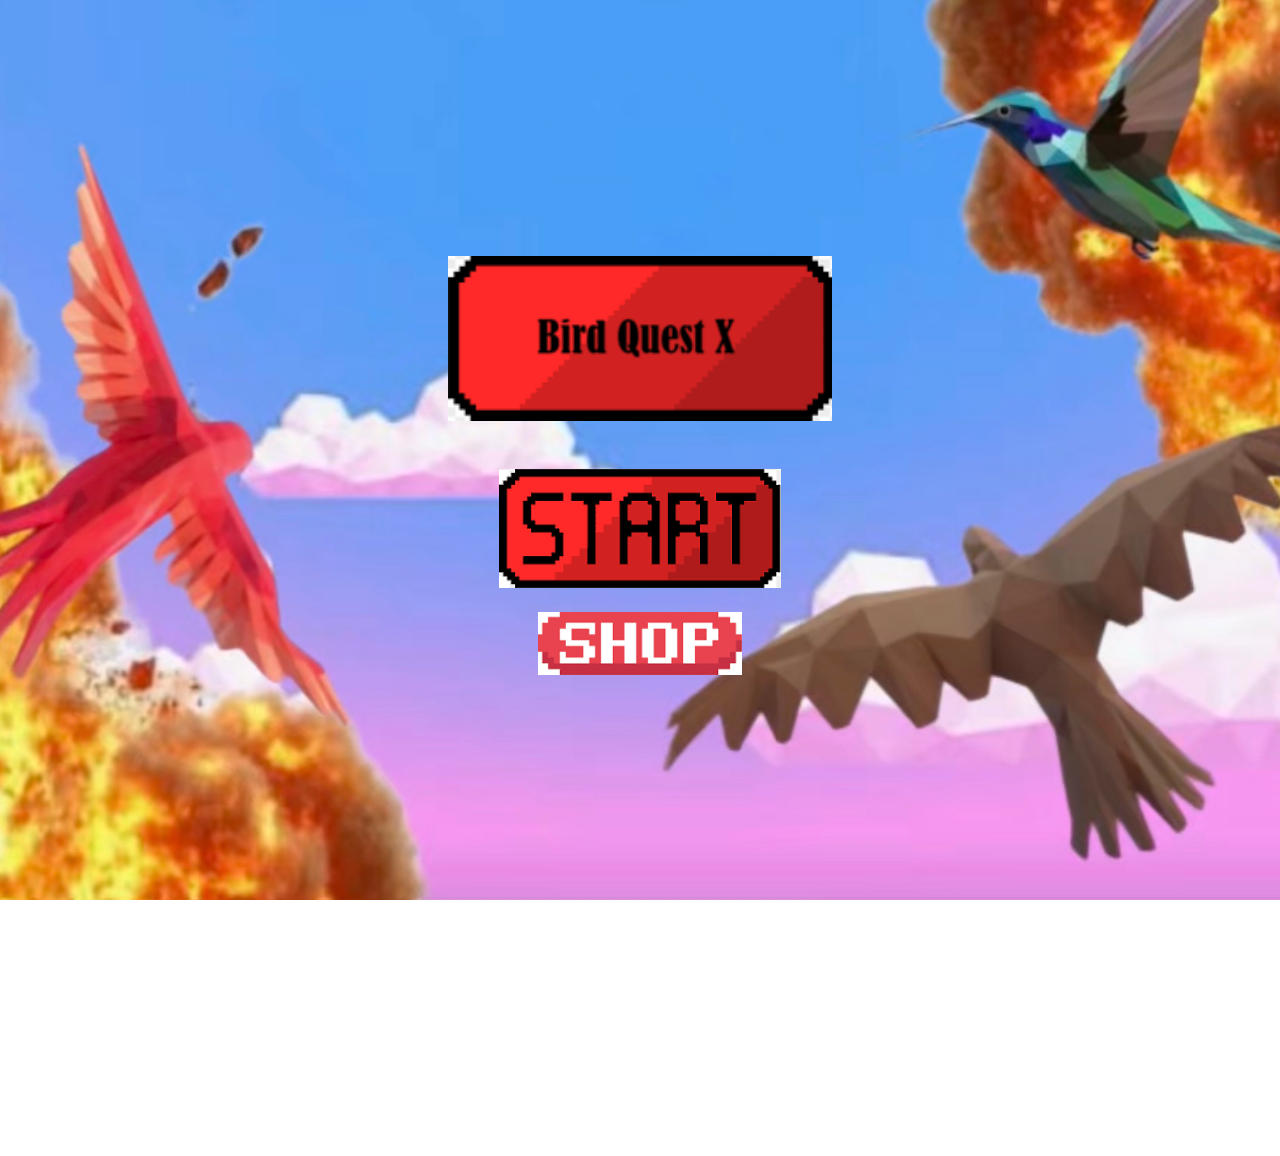
<file: index.html>
<!DOCTYPE html>
<html>
<head>
    <meta charset="utf-8">
    <link rel="stylesheet" href="CSS/style.css">
    <link rel="stylesheet" href="CSS/Size.css">
</head>
<body>

<h1> </h1>
<audio id="main-music" src="BQX assets/music/Pixel Feathers.mp3" loop></audio>

<a href="Extra/about.html">
    <img class="title-image" src="BQX assets/Main Page/BirdQuestX Title.png" alt="BirdQuestX Title">
</a>

<a href="Extra/deivcetypeprediction.html">
    <img class="start-button" src="BQX assets/Main Page/Start.png" alt="Start Game">
</a>
<a href="Game/shop.html">
    <img class="shop-button" src="BQX assets/Main Page/Shop.png" alt="shop">
</a>



</body>
 <script>
        const mainMusic = document.getElementById("main-music");

        document.addEventListener("keydown", function (event) {
            if (event.key.toLowerCase() === "l") {
                if (mainMusic.paused) {
                    mainMusic.play();
                } else {
                    mainMusic.pause();
                }
            }

            if (event.key.toLowerCase() === "p") {
                window.location.href = "Game/Beta/Beta Testing Pick.html";
            }
        });
    </script>
    
</html>
</file>
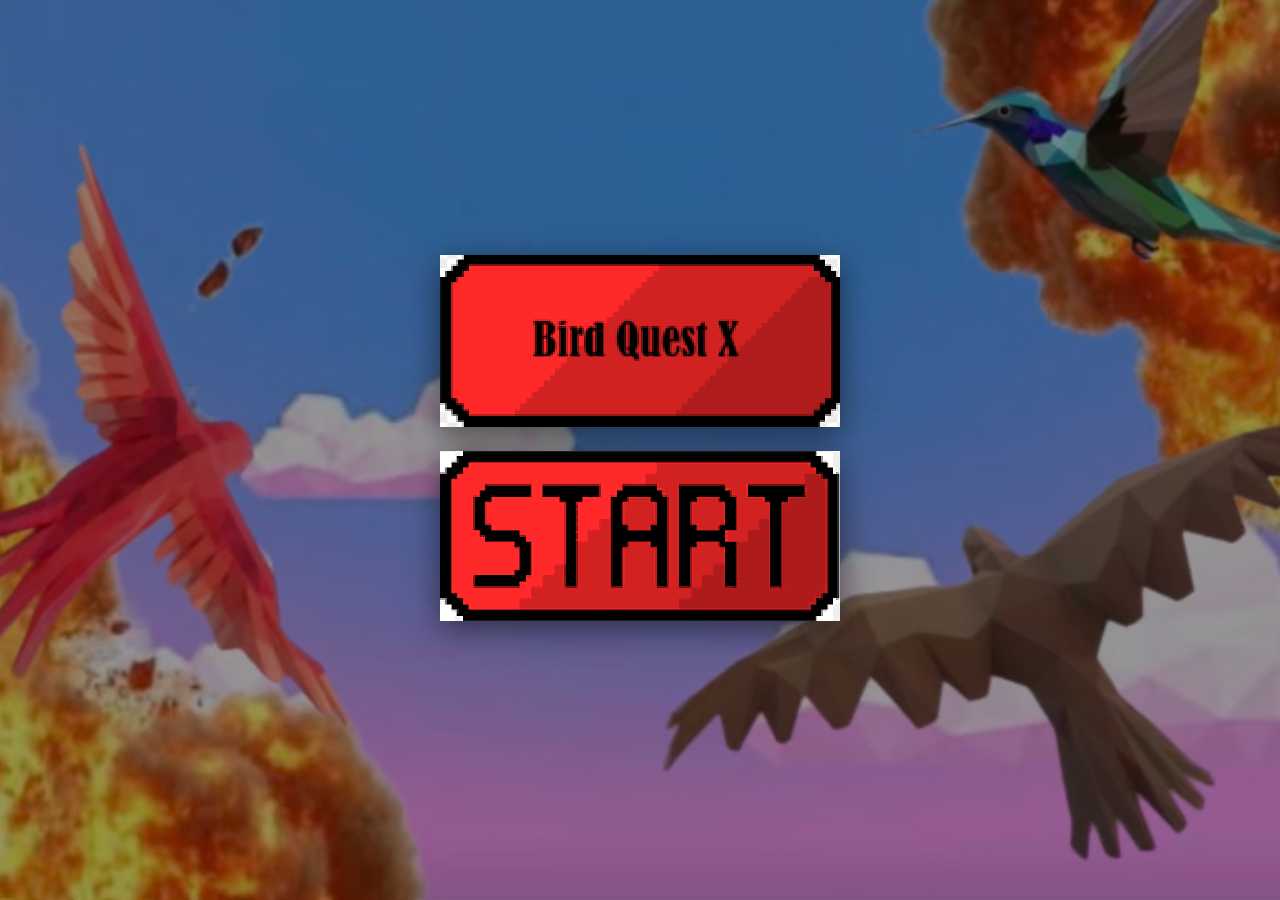
<file: Testing/index.html>
<!DOCTYPE html>
<html>
<head>
    <meta charset="utf-8">
    <link rel="stylesheet" href="style.css">
</head>
<body>

<div class="screen">
    <a href="../Extra/about.html">
        <img class="title-logo" src="../BQX assets/Main Page/BirdQuestX Title.png" alt="BirdQuestX Title">
    </a>

    <a href="game/game.html">
        <img class="title-logo" src="../BQX assets/Main Page/Start.png" alt="Start Game">
    </a>
</div>

<audio id="main-music" src="../BQX assets/music/Pixel Feathers.mp3" loop></audio>

<script>
    const mainMusic = document.getElementById("main-music");

    document.addEventListener("keydown", function (event) {
        if (event.key.toLowerCase() === "l") {
            if (mainMusic.paused) {
                mainMusic.play();
            } else {
                mainMusic.pause();
            }
        }

        if (event.key.toLowerCase() === "p") {
            window.location.href = "../Game/Beta/Beta Testing Pick.html";
        }
    });
</script>

</html>
</file>
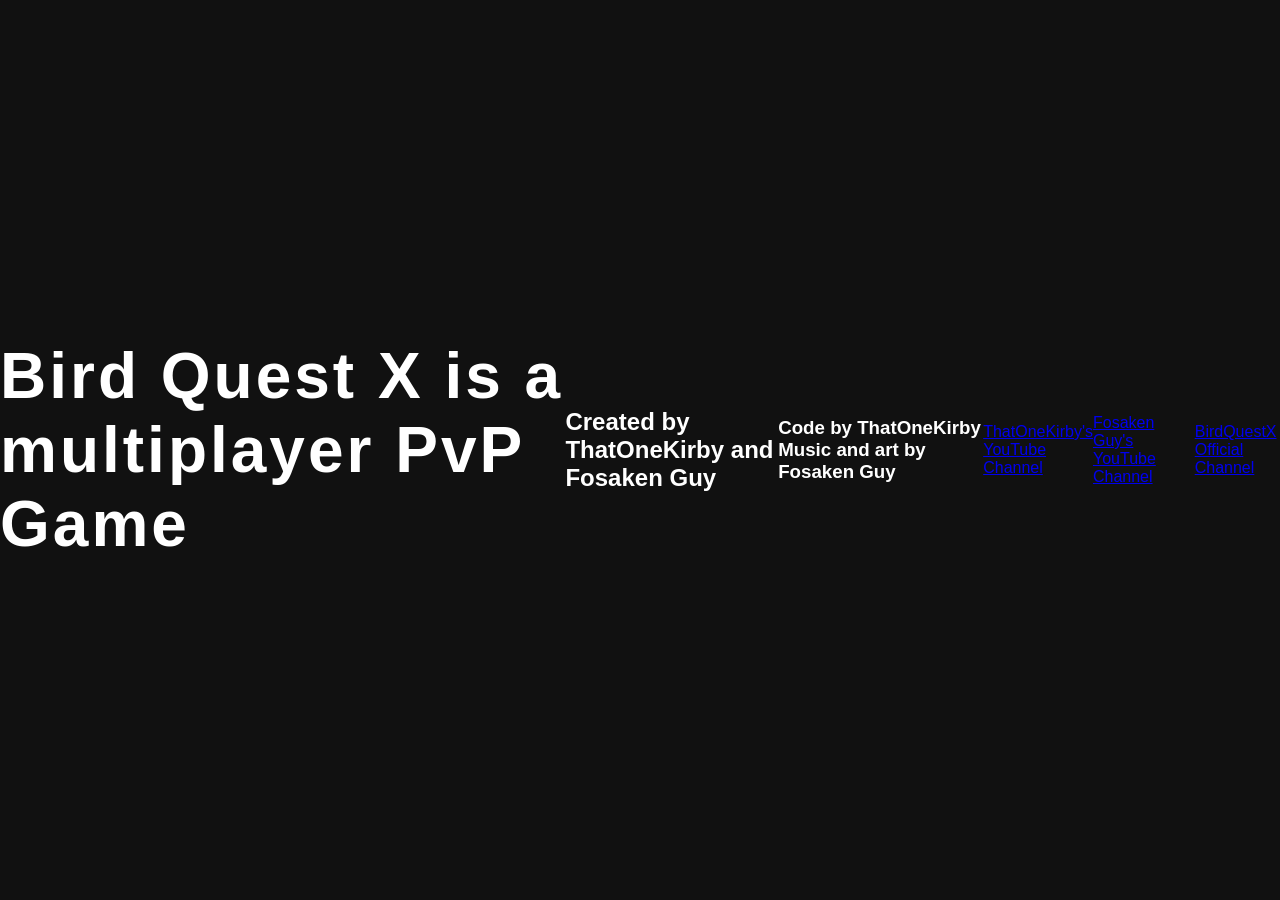
<file: Extra/about.html>
<!DOCTYPE html>
<html lang="en">
<head>
    <meta charset="UTF-8">
    <title>About</title>
    <style>
        body {
            margin: 0;
            height: 100vh;
            display: flex;
            justify-content: center;
            align-items: center;
            background-color: #111;
            color: white;
            font-family: Arial, sans-serif;
        }

        h1 {
            font-size: 4rem;
            letter-spacing: 3px;
        }
    </style>
</head>
<body>
    <h1>Bird Quest X is a multiplayer PvP Game</h1>
    <h2>Created by ThatOneKirby and Fosaken Guy</h2>
    <h3>Code  by ThatOneKirby Music and art by Fosaken Guy</h3>       
    <a href="https://www.youtube.com/@ThatoneKirby-Linux">ThatOneKirby's YouTube Channel</a>
    <a href="https://www.youtube.com/@Tw0T1m3_F4n">Fosaken Guy's YouTube Channel</a>
    <a href="https://www.youtube.com/@BirdQuestX_Dev"> BirdQuestX Official Channel</a>
</body>
 <script>
        document.addEventListener("keydown", function (event) {
            if (event.key.toLowerCase() === "p") {
                window.location.href = "../index.html";
            }
        });
    </script>

</html>
</file>
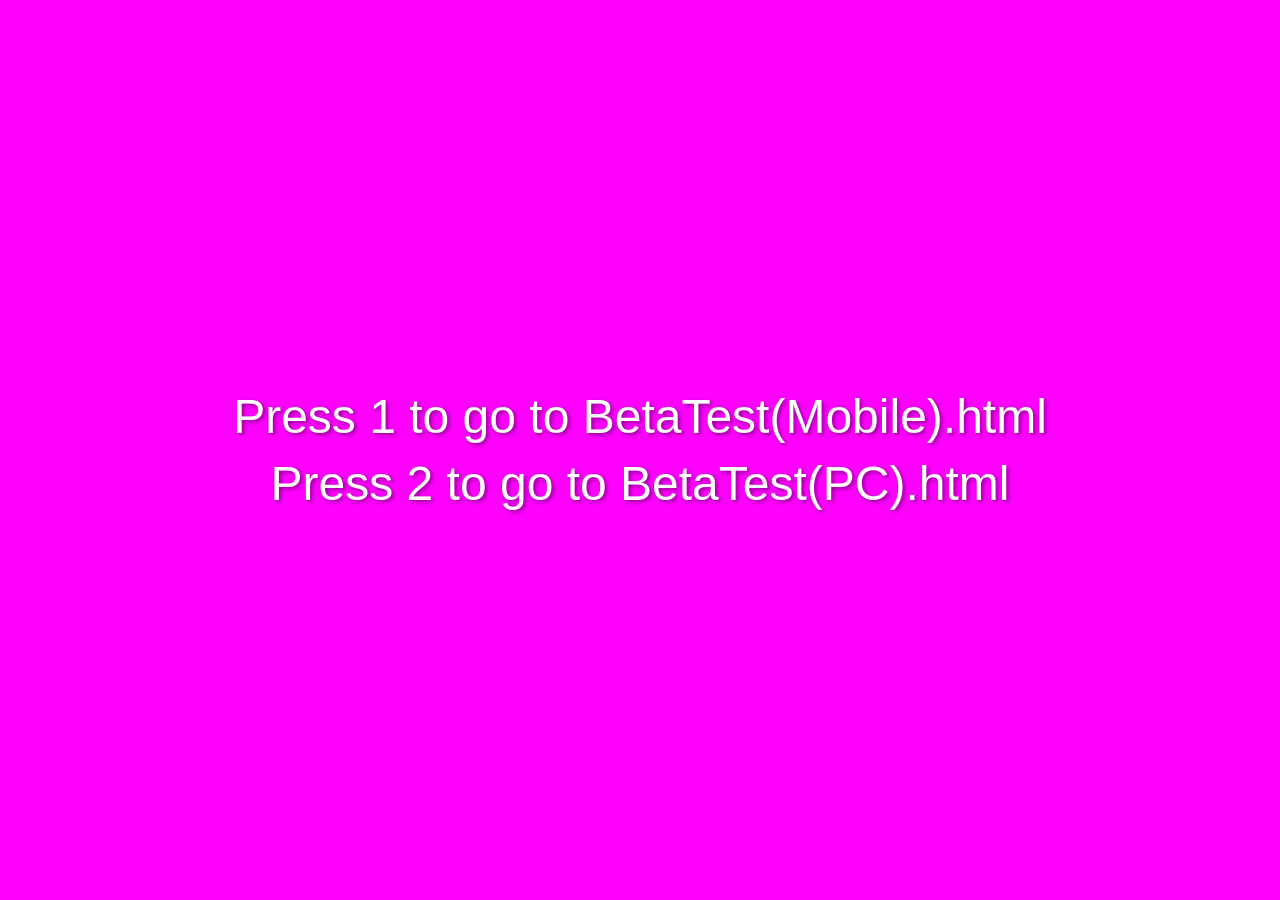
<file: Extra/Beta Testing Pick.html>
<!DOCTYPE html>
<html lang="en">
<head>
    <meta charset="UTF-8">
    <meta name="viewport" content="width=device-width, initial-scale=1.0">
    <title>Beta Testing Pick</title>
    <style>
        html, body {
            margin: 0;
            height: 100%;
        }

        body {
            min-height: 100vh;
            display: flex;
            align-items: center;
            justify-content: center;
            background: magenta;
            color: white;
            font-family: Arial, sans-serif;
            text-align: center;
        }

        .picker-text {
            font-size: 3rem;
            line-height: 1.4;
            text-shadow: 2px 2px 4px rgba(0, 0, 0, 0.45);
        }
    </style>
</head>
<body>
    <div class="picker-text">
        Press 1 to go to BetaTest(Mobile).html<br>
        Press 2 to go to BetaTest(PC).html
    </div>

    <script>
        document.addEventListener("keydown", function (event) {
            if (event.key === "1") {
                window.location.href = "../Game/Beta/BetaTest(Mobile).html";
            }

            if (event.key === "2") {
                window.location.href = "../Game/Beta/BetaTest(PC).html";
            }
        });
    </script>
</body>
</html>
</file>
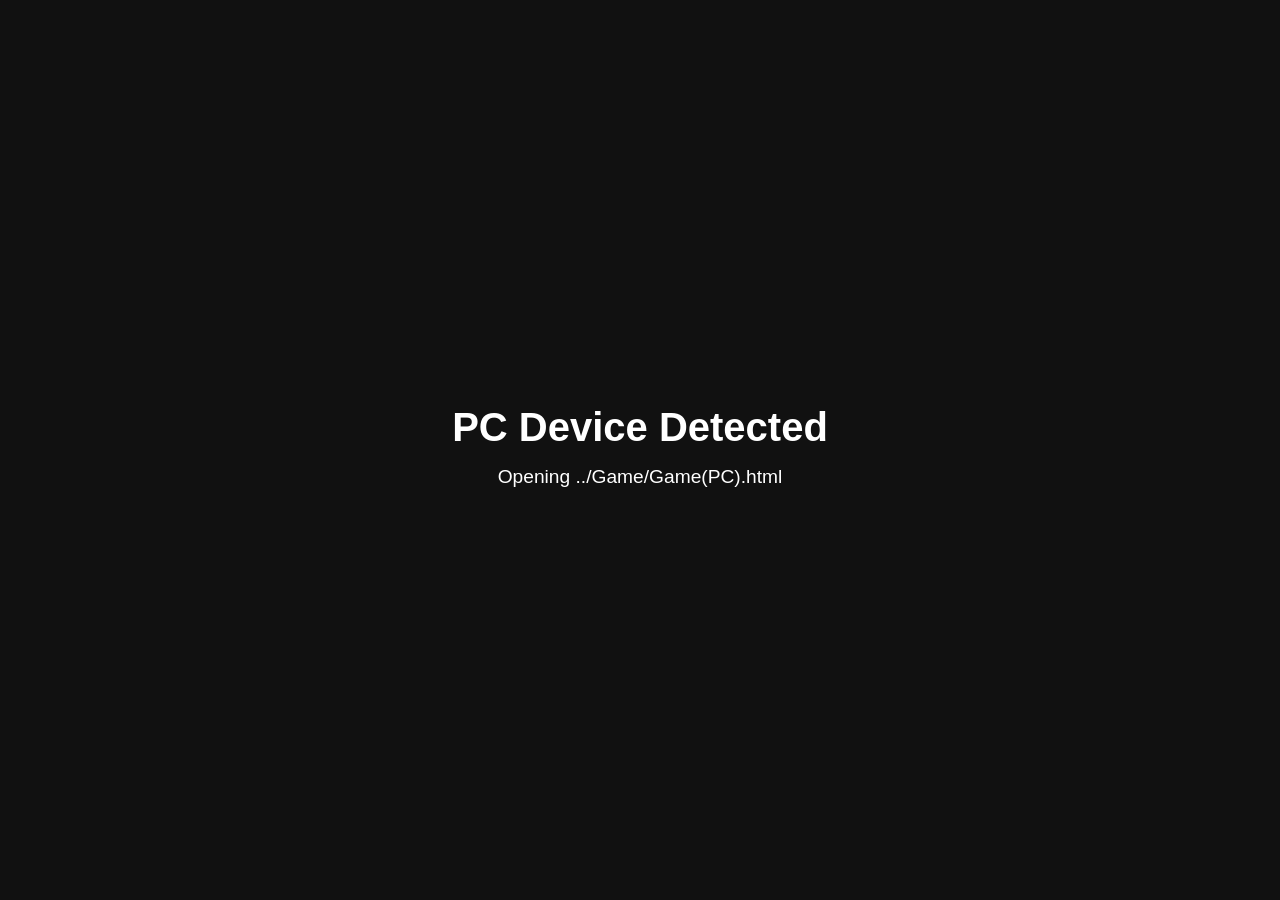
<file: Extra/deivcetypeprediction.html>
<!DOCTYPE html>
<html lang="en">
<head>
    <meta charset="UTF-8">
    <meta name="viewport" content="width=device-width, initial-scale=1.0">
    <title>Device Type Prediction</title>
    <style>
        body {
            margin: 0;
            min-height: 100vh;
            display: flex;
            align-items: center;
            justify-content: center;
            background: #111;
            color: #fff;
            font-family: Arial, sans-serif;
            text-align: center;
        }

        .message {
            padding: 2rem;
        }

        h1 {
            margin: 0 0 1rem;
            font-size: 2.5rem;
        }

        p {
            margin: 0.5rem 0;
            font-size: 1.2rem;
        }
    </style>
</head>
<body>
    <div class="message">
        <h1 id="device-type">Detecting device...</h1>
        <p id="redirect-text"></p>
    </div>

    <script>
        function isMobileDevice() {
            const mobilePattern = /Android|webOS|iPhone|iPad|iPod|BlackBerry|IEMobile|Opera Mini/i;
            return mobilePattern.test(navigator.userAgent) || window.innerWidth <= 768;
        }

        const mobile = isMobileDevice();
        const deviceType = mobile ? "Mobile Device Detected" : "PC Device Detected";
        const destination = mobile ? "../Game/Game(Mobile).html" : "../Game/Game(PC).html";

        document.getElementById("device-type").textContent = deviceType;
        document.getElementById("redirect-text").textContent = "Opening " + destination;

        setTimeout(function () {
            window.location.href = destination;
        }, 1200);
    </script>
</body>
</html>
</file>
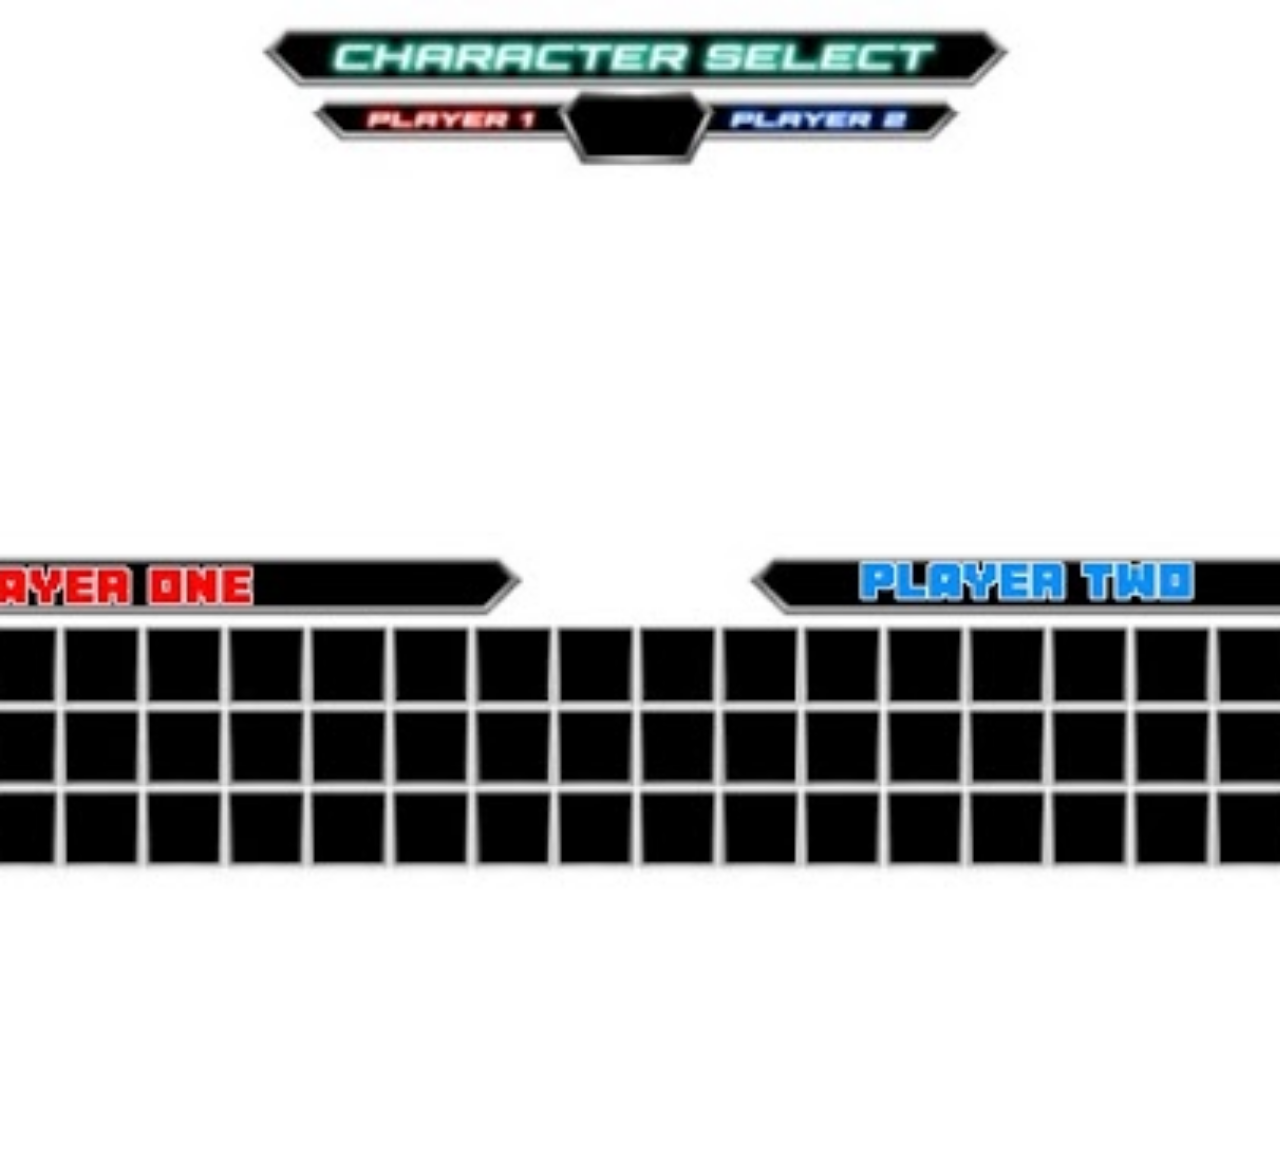
<file: Game/CharactorSelector.html>
<!DOCTYPE html>
<html>
<head>
    <meta charset="utf-8">
    <title>Character Selector</title>
    <link rel="stylesheet" href="../CSS/BattleStyleMenu.css">
</head>
<body>

<h1></h1>
<audio id="main-music" src="../BQX assets/music/Bird Bath.mp3" loop></audio>

<script>
    const mainMusic = document.getElementById("main-music");

    document.addEventListener("keydown", function (event) {
        if (event.key.toLowerCase() === "l") {
            if (mainMusic.paused) {
                mainMusic.play();
            } else {
                mainMusic.pause();
            }
        }
    });
</script>

</body>
</html>
</file>
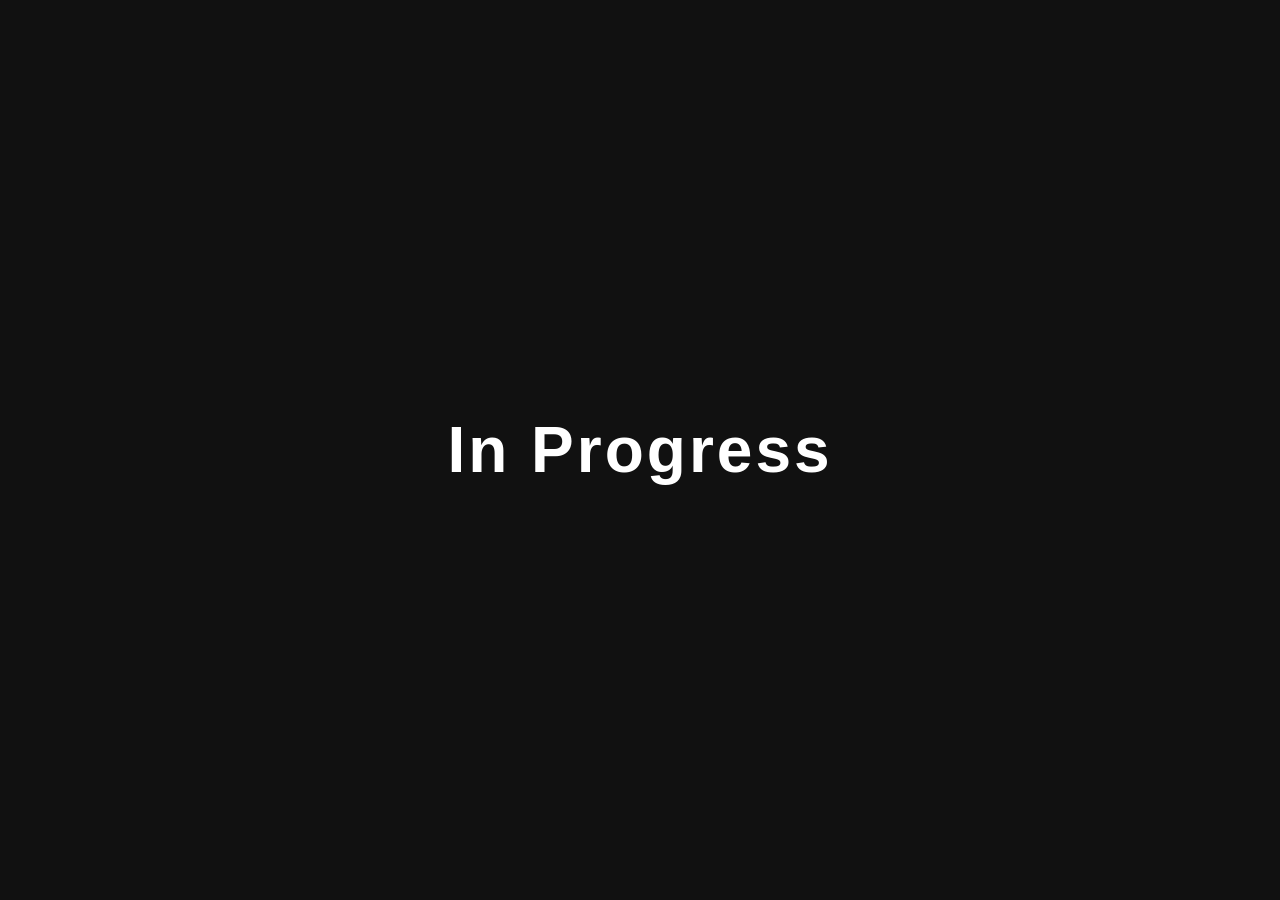
<file: Game/Game(Mobile).html>
<!DOCTYPE html>
<html lang="en">
<head>
    <meta charset="UTF-8">
    <title>Mobile</title>
    <style>
        body {
            margin: 0;
            height: 100vh;
            display: flex;
            justify-content: center;
            align-items: center;
            background-color: #111;
            color: white;
            font-family: Arial, sans-serif;
        }

        h1 {
            font-size: 4rem;
            letter-spacing: 3px;
        }
    </style>
</head>
<body>
    <h1>In Progress</h1>
</body>
 <script>
        document.addEventListener("keydown", function (event) {
            if (event.key.toLowerCase() === "p") {
                window.location.href = "Beta/BetaTest(Mobile).html";
            }
        });
    </script>
</html>
</file>
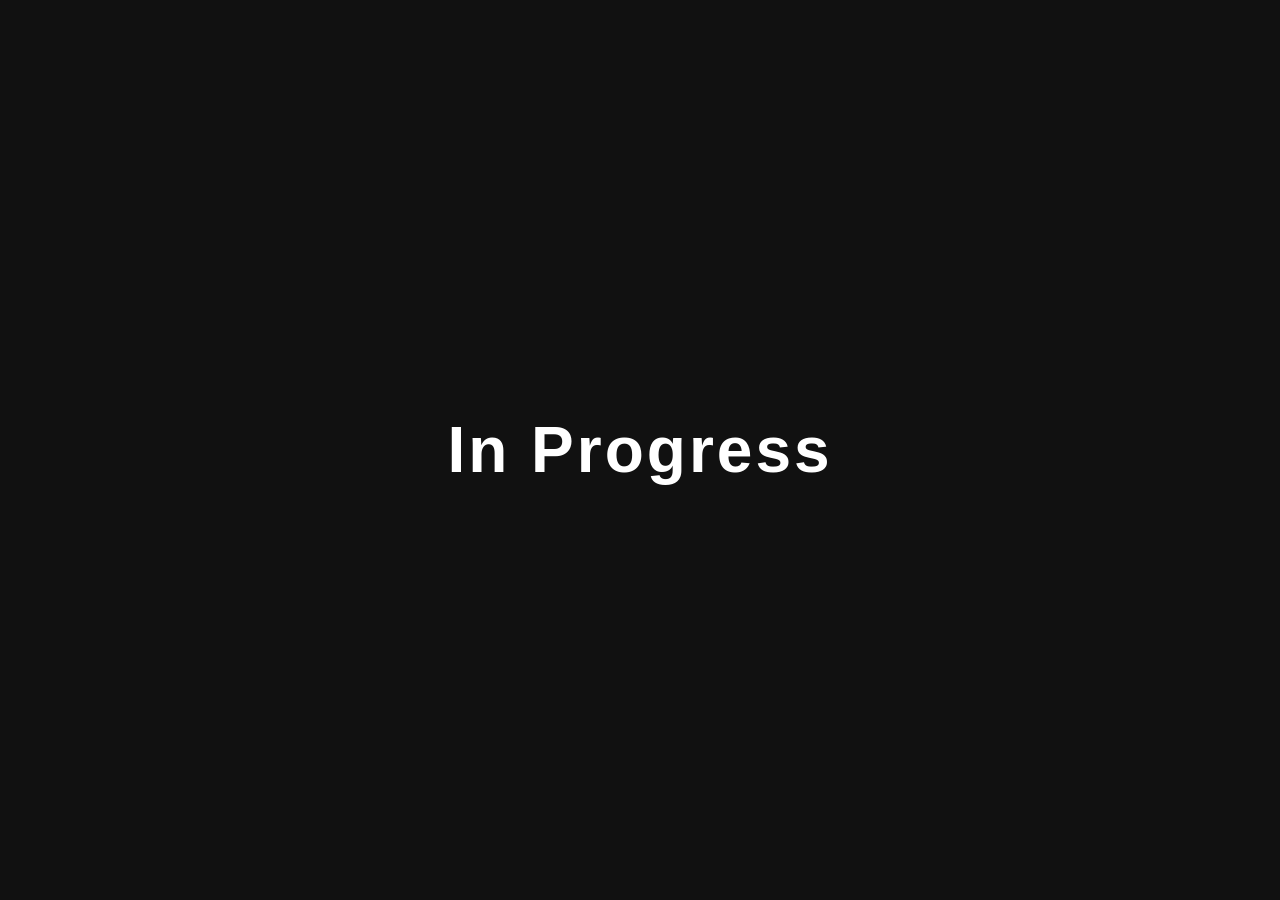
<file: Game/Game(PC).html>
<!DOCTYPE html>
<html lang="en">
<head>
    <meta charset="UTF-8">
    <title>PC</title>
    <style>
        body {
            margin: 0;
            height: 100vh;
            display: flex;
            justify-content: center;
            align-items: center;
            background-color: #111;
            color: white;
            font-family: Arial, sans-serif;
        }

        h1 {
            font-size: 4rem;
            letter-spacing: 3px;
        }
    </style>
</head>
<body>
    <h1>In Progress</h1>
</body>
 <script>
        document.addEventListener("keydown", function (event) {
            if (event.key.toLowerCase() === "p") {
                window.location.href = "Beta/BetaTest(PC).html";
            }
        });
    </script>

</html>
</file>
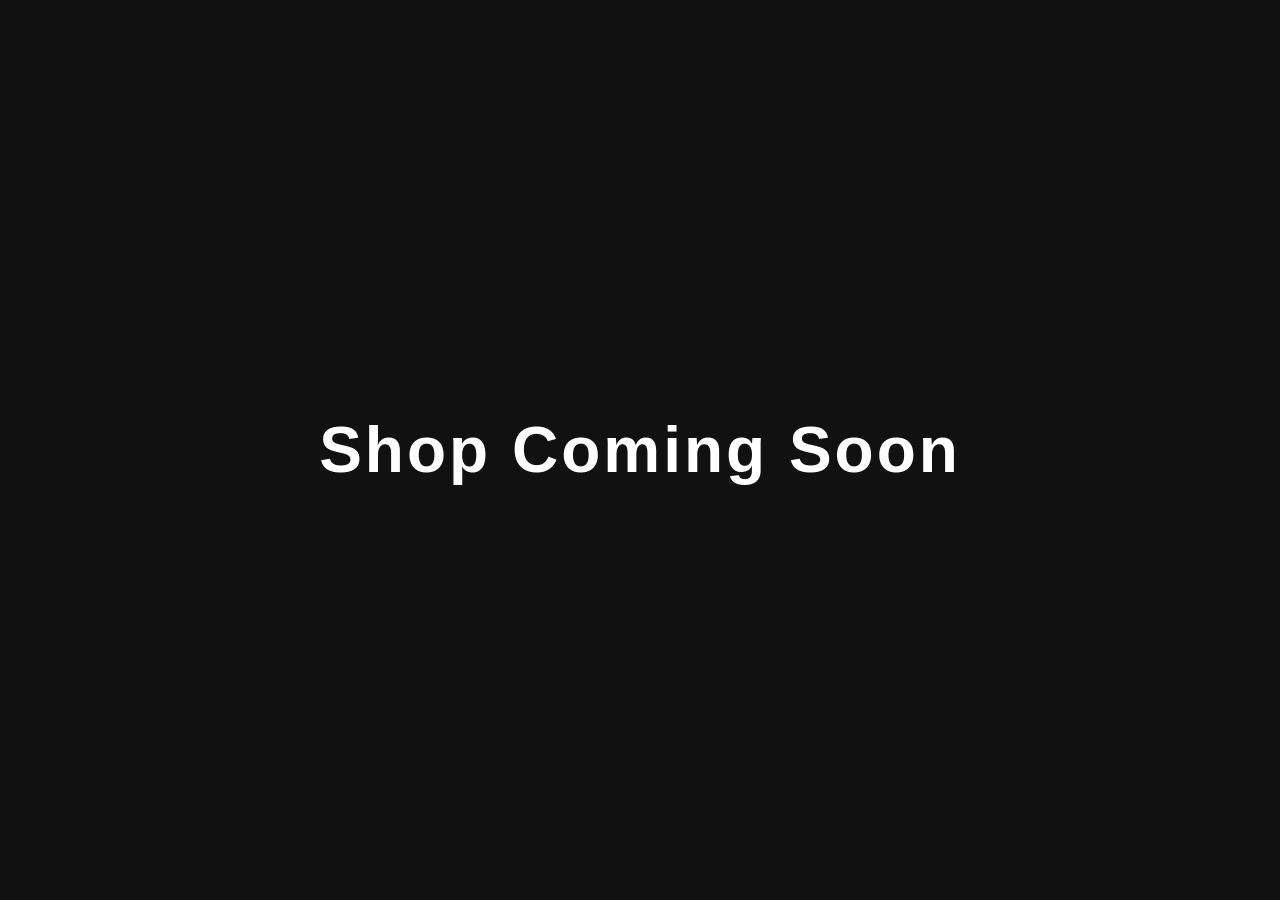
<file: Game/shop.html>
<!DOCTYPE html>
<html lang="en">
<head>
    <meta charset="UTF-8">
    <title>Shop</title>
    <style>
        body {
            margin: 0;
            height: 100vh;
            display: flex;
            justify-content: center;
            align-items: center;
            background-color: #111;
            color: white;
            font-family: Arial, sans-serif;
        }

        h1 {
            font-size: 4rem;
            letter-spacing: 3px;
        }
    </style>
</head>
<body>
    <h1>Shop Coming Soon</h1>
</body>
<script>
    document.addEventListener("keydown", function (event) {
        if (event.key.toLowerCase() === "p") {
            window.location.href = "../index.html";
        }
    });
</script>
</html>
</file>
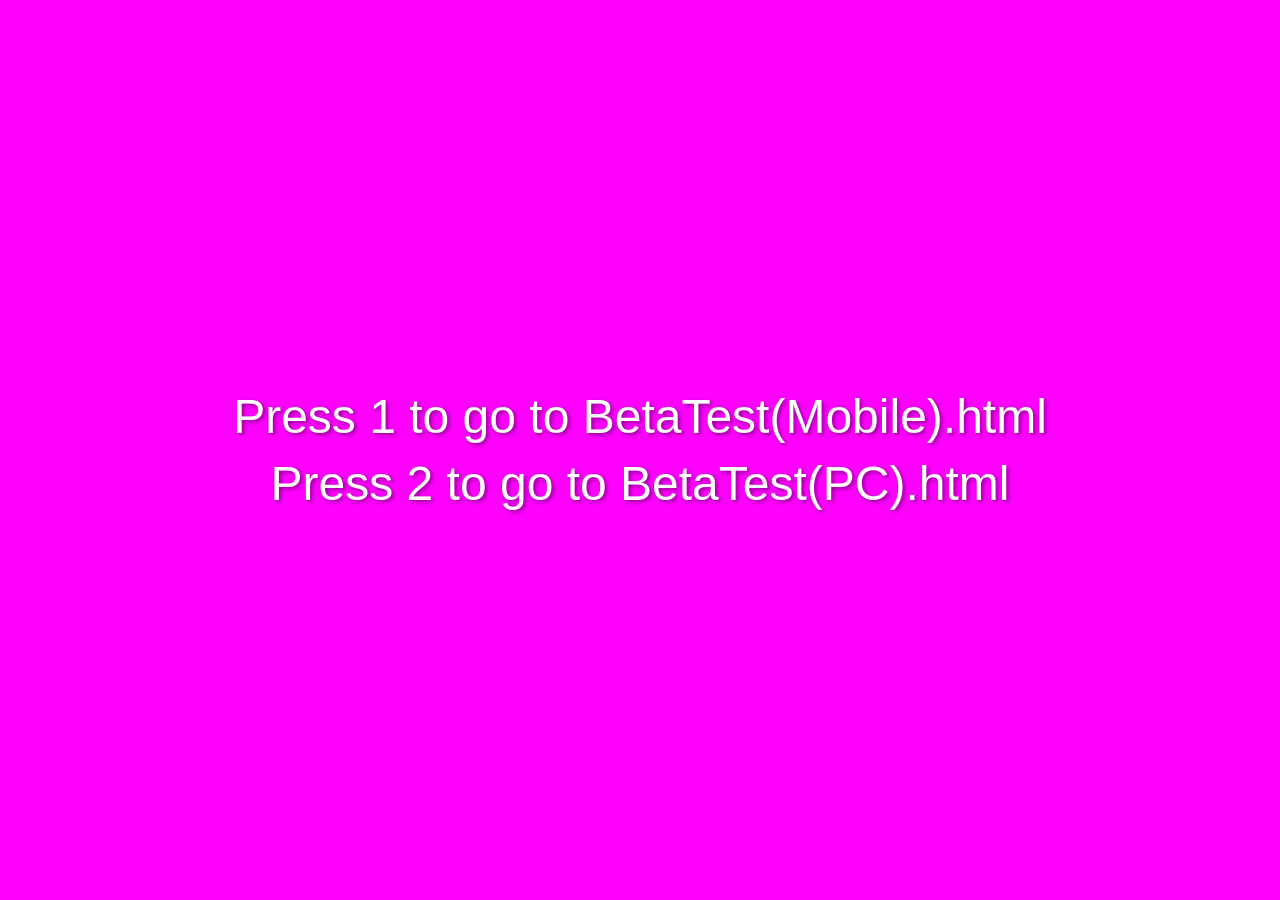
<file: Game/Beta/Beta Testing Pick.html>
<!DOCTYPE html>
<html lang="en">
<head>
    <meta charset="UTF-8">
    <meta name="viewport" content="width=device-width, initial-scale=1.0">
    <title>Beta Testing Pick</title>
    <style>
        html, body {
            margin: 0;
            height: 100%;
        }

        body {
            min-height: 100vh;
            display: flex;
            align-items: center;
            justify-content: center;
            background: magenta;
            color: white;
            font-family: Arial, sans-serif;
            text-align: center;
        }

        .picker-text {
            font-size: 3rem;
            line-height: 1.4;
            text-shadow: 2px 2px 4px rgba(0, 0, 0, 0.45);
        }
    </style>
</head>
<body>
    <div class="picker-text">
        Press 1 to go to BetaTest(Mobile).html<br>
        Press 2 to go to BetaTest(PC).html
    </div>

    <script>
        document.addEventListener("keydown", function (event) {
            if (event.key === "1") {
                window.location.href = "BetaTest(Mobile).html";
            }

            if (event.key === "2") {
                window.location.href = "BetaTest(PC).html";
            }
        });
    </script>
</body>
</html>
</file>
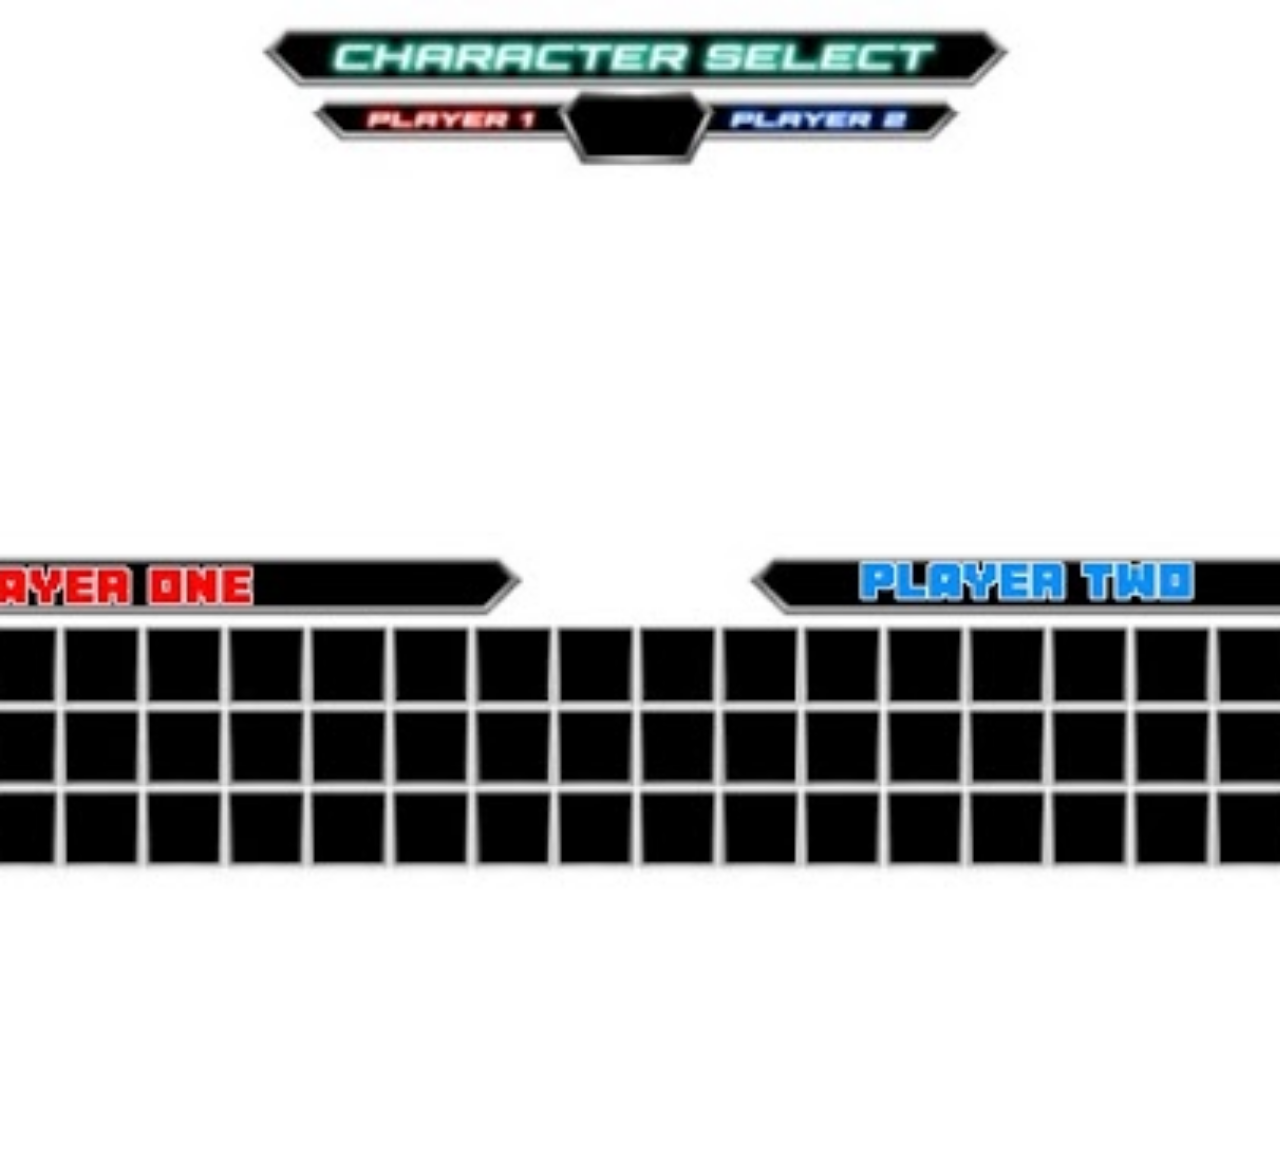
<file: Game/Beta/BetaTest(Mobile).html>
<!DOCTYPE html>
<html>
<head>
    <meta charset="utf-8">
    <title>Redirecting to Character Selector</title>
    <meta http-equiv="refresh" content="0;url=../CharactorSelector.html">
    <link rel="stylesheet" href="../../CSS/BattleStyleMenu.css">
</head>
<body>
    <p>Redirecting to <a href="../CharactorSelector.html">Character Selector</a>...</p>
</body>
</html>
</file>
<file: CSS/style.css>
html, body {
    margin: 0;
    height: 100%;
}

body {
    background: url("../BQX assets/Menus/background.jpg") no-repeat center center fixed;
    background-size: cover;
}

h1 {
    text-align: center;
    color: white;
    font-size: 3em;
    margin-top: 20%;
    text-shadow: 2px 2px 4px rgba(0,0,0,0.5);
}

.start-button {
    display: block;
    width: 22vw;
    max-width: 300px;
    height: auto;
    margin: 3rem auto 0;
    cursor: pointer;
}

.shop-button {
    display: block;
    width: 16vw;
    max-width: 220px;
    height: auto;
    margin: 1.5rem auto 0;
    cursor: pointer;
}
</file>
<file: CSS/Size.css>
body {
    margin: 0;
    overflow: hidden
}
.title-image {
    display: block;
    width: 30vw;
    max-width: 400px;
    height: auto;
    margin: 5vh auto 0;
}
</file>
<file: Testing/style.css>
* {
    margin: 0;
    padding: 0;
    box-sizing: border-box;
}

body {
    font-family: 'Press Start 2P', 'Arial', monospace;
    background: url("../BQX assets/Menus/background.jpg") no-repeat center center fixed;
    background-size: cover;
    display: flex;
    justify-content: center;
    align-items: center;
    min-height: 100vh;
    color: white;
    overflow-x: hidden;
}

body::before {
    content: '';
    position: fixed;
    top: 0;
    left: 0;
    width: 100%;
    height: 100%;
    background: rgba(0, 0, 0, 0.4);
    z-index: -1;
}

.screen {
    text-align: center;
}

.title-logo {
    max-width: 400px;
    width: 90%;
    margin-bottom: 20px;
    filter: drop-shadow(0 8px 16px rgba(0, 0, 0, 0.5));
    image-rendering: pixelated;
}

/* Character Selection */
#character-screen {
    background: rgba(0, 0, 0, 0.8);
    padding: 40px;
    border-radius: 20px;
    border: 4px solid #ff6b6b;
    box-shadow: 0 0 40px rgba(255, 107, 107, 0.5);
    max-width: 700px;
    width: 90%;
}

.select-title {
    font-size: 1.5em;
    margin-bottom: 30px;
    color: #ffd700;
    text-shadow: 3px 3px 6px rgba(0, 0, 0, 0.8);
}

.character-grid {
    display: grid;
    grid-template-columns: repeat(auto-fit, minmax(200px, 1fr));
    gap: 20px;
    margin-bottom: 30px;
}

.character-card {
    background: rgba(255, 255, 255, 0.1);
    padding: 20px;
    border-radius: 15px;
    border: 3px solid transparent;
    cursor: pointer;
    transition: all 0.3s ease;
}

.character-card:hover {
    transform: scale(1.05);
    border-color: #4CAF50;
    box-shadow: 0 0 20px rgba(76, 175, 80, 0.5);
}

.character-card.selected {
    border-color: #ffd700;
    background: rgba(255, 215, 0, 0.2);
    box-shadow: 0 0 30px rgba(255, 215, 0, 0.7);
}

.character-card img {
    width: 100%;
    max-width: 150px;
    height: auto;
    image-rendering: pixelated;
    margin-bottom: 10px;
}

.character-card p {
    font-size: 1em;
    color: white;
    text-shadow: 2px 2px 4px rgba(0, 0, 0, 0.8);
}

#menu-screen {
    background: rgba(0, 0, 0, 0.8);
    padding: 40px;
    border-radius: 20px;
    border: 4px solid #2196F3;
    box-shadow: 0 0 40px rgba(33, 150, 243, 0.5);
    max-width: 500px;
    width: 90%;
}

#menu-screen h2 {
    font-size: 1.8em;
    margin-bottom: 30px;
    color: #ffd700;
    text-shadow: 3px 3px 6px rgba(0, 0, 0, 0.8);
}

.menu-options {
    display: flex;
    flex-direction: column;
    gap: 25px;
}

.option-group {
    background: rgba(255, 255, 255, 0.15);
    padding: 20px;
    border-radius: 15px;
    transition: transform 0.3s ease;
}

.option-group:hover {
    transform: translateY(-5px);
}

.option-group h3 {
    font-size: 1.2em;
    margin-bottom: 15px;
    color: #4CAF50;
    text-shadow: 2px 2px 4px rgba(0, 0, 0, 0.8);
}

input[type="text"] {
    width: 100%;
    padding: 12px;
    border: none;
    border-radius: 8px;
    font-size: 1em;
    margin-bottom: 10px;
    background: rgba(255, 255, 255, 0.9);
    color: #333;
}

input[type="text"]::placeholder {
    color: #999;
}

.game-btn {
    padding: 15px 30px;
    font-size: 1em;
    border: 3px solid #ffd700;
    border-radius: 12px;
    background: linear-gradient(135deg, #ff6b6b 0%, #ee5a6f 100%);
    color: white;
    cursor: pointer;
    transition: all 0.3s ease;
    font-weight: bold;
    text-transform: uppercase;
    letter-spacing: 2px;
    text-shadow: 2px 2px 4px rgba(0, 0, 0, 0.5);
    font-family: 'Arial', sans-serif;
    image-rendering: pixelated;
}

.game-btn:hover:not(:disabled) {
    transform: scale(1.1);
    box-shadow: 0 0 20px rgba(255, 215, 0, 0.7);
    background: linear-gradient(135deg, #ff8787 0%, #ff6b8b 100%);
}

.game-btn:active:not(:disabled) {
    transform: scale(0.95);
}

.game-btn:disabled {
    opacity: 0.5;
    cursor: not-allowed;
}

.back-btn {
    margin-top: 20px;
    padding: 10px 20px;
    font-size: 0.9em;
    border: 2px solid #888;
    border-radius: 8px;
    background: rgba(100, 100, 100, 0.7);
    color: white;
    cursor: pointer;
    transition: all 0.3s ease;
    font-family: 'Arial', sans-serif;
}

.back-btn:hover {
    background: rgba(120, 120, 120, 0.9);
    transform: scale(1.05);
}

button:active {
    transform: scale(0.98);
}

#connection-status, #your-room-code {
    margin-top: 20px;
    font-size: 1.1em;
    font-weight: bold;
    padding: 10px;
    border-radius: 8px;
    background: rgba(255, 255, 255, 0.2);
}
#game-screen {
    display: none;
    flex-direction: column;
    align-items: center;
    gap: 20px;
}

#gameCanvas {
    border: 4px solid #ffd700;
    border-radius: 10px;
    background: linear-gradient(180deg, #87CEEB 0%, #E0F6FF 50%, #90EE90 100%);
    box-shadow: 0 8px 32px rgba(0, 0, 0, 0.6);
    image-rendering: pixelated;
}

#game-info {
    background: rgba(255, 255, 255, 0.1);
    padding: 15px 30px;
    border-radius: 15px;
    backdrop-filter: blur(10px);
    display: flex;
    justify-content: space-between;
    align-items: center;
    gap: 30px;
    min-width: 600px;
}

#player-info {
    display: flex;
    gap: 20px;
    font-size: 1.1em;
}

#leave-btn {
    background: linear-gradient(135deg, #ff4444 0%, #cc0000 100%);
    padding: 10px 20px;
    font-size: 0.9em;
    border: 2px solid #fff;
}

/* Mobile Controls */
#mobile-controls {
    display: none;
    position: fixed;
    bottom: 30px;
    right: 30px;
    z-index: 1000;
}

#action-controls {
    display: none;
    position: fixed;
    bottom: 30px;
    left: 30px;
    z-index: 1000;
    flex-direction: column;
    gap: 12px;
}

.attack-btn {
    background: rgba(244, 67, 54, 0.35);
}

.block-btn {
    background: rgba(80, 170, 255, 0.35);
}

.dpad {
    display: flex;
    flex-direction: column;
    align-items: center;
    gap: 5px;
}

.middle-row {
    display: flex;
    gap: 5px;
    align-items: center;
}

.center {
    width: 60px;
    height: 60px;
}

.control-btn {
    width: 60px;
    height: 60px;
    border: none;
    border-radius: 12px;
    background: rgba(255, 255, 255, 0.2);
    backdrop-filter: blur(10px);
    color: white;
    font-size: 24px;
    cursor: pointer;
    transition: all 0.1s ease;
    box-shadow: 0 4px 15px rgba(0, 0, 0, 0.3);
    user-select: none;
    -webkit-user-select: none;
    touch-action: manipulation;
}

.control-btn:active {
    background: rgba(255, 255, 255, 0.4);
    transform: scale(0.95);
    box-shadow: 0 2px 8px rgba(0, 0, 0, 0.3);
}

/* Show mobile controls on touch devices or small screens */
@media (hover: none) and (pointer: coarse), (max-width: 768px) {
    #mobile-controls {
        display: block;
    }

    #action-controls {
        display: flex;
    }
    
    #gameCanvas {
        max-width: 100vw;
        height: auto;
    }
    
    #game-info {
        min-width: auto;
        width: 90%;
        flex-wrap: wrap;
        padding: 10px 15px;
    }
    
    #menu-screen {
        max-width: 90%;
        padding: 30px 20px;
    }
}

@media (max-width: 480px) {
    .control-btn {
        width: 50px;
        height: 50px;
        font-size: 20px;
    }
    
    .center {
        width: 50px;
        height: 50px;
    }
    
    #mobile-controls {
        bottom: 20px;
        right: 20px;
    }

    #action-controls {
        bottom: 20px;
        left: 20px;
        gap: 8px;
    }
}
</file>
<file: CSS/BattleStyleMenu.css>
html, body {
    margin: 0;
    height: 100%;
}

body {
    background: url("../BQX assets/Menus/CharcterSelectorMenu.jpg") no-repeat center center fixed;
    background-size: cover;
}

h1 {
    text-align: center;
    color: white;
    font-size: 3em;
    margin-top: 20%;
    text-shadow: 2px 2px 4px rgba(0,0,0,0.5);
}

.start-button {
    display: block;
    margin: 3rem auto 0;
    cursor: pointer;
}
</file>
